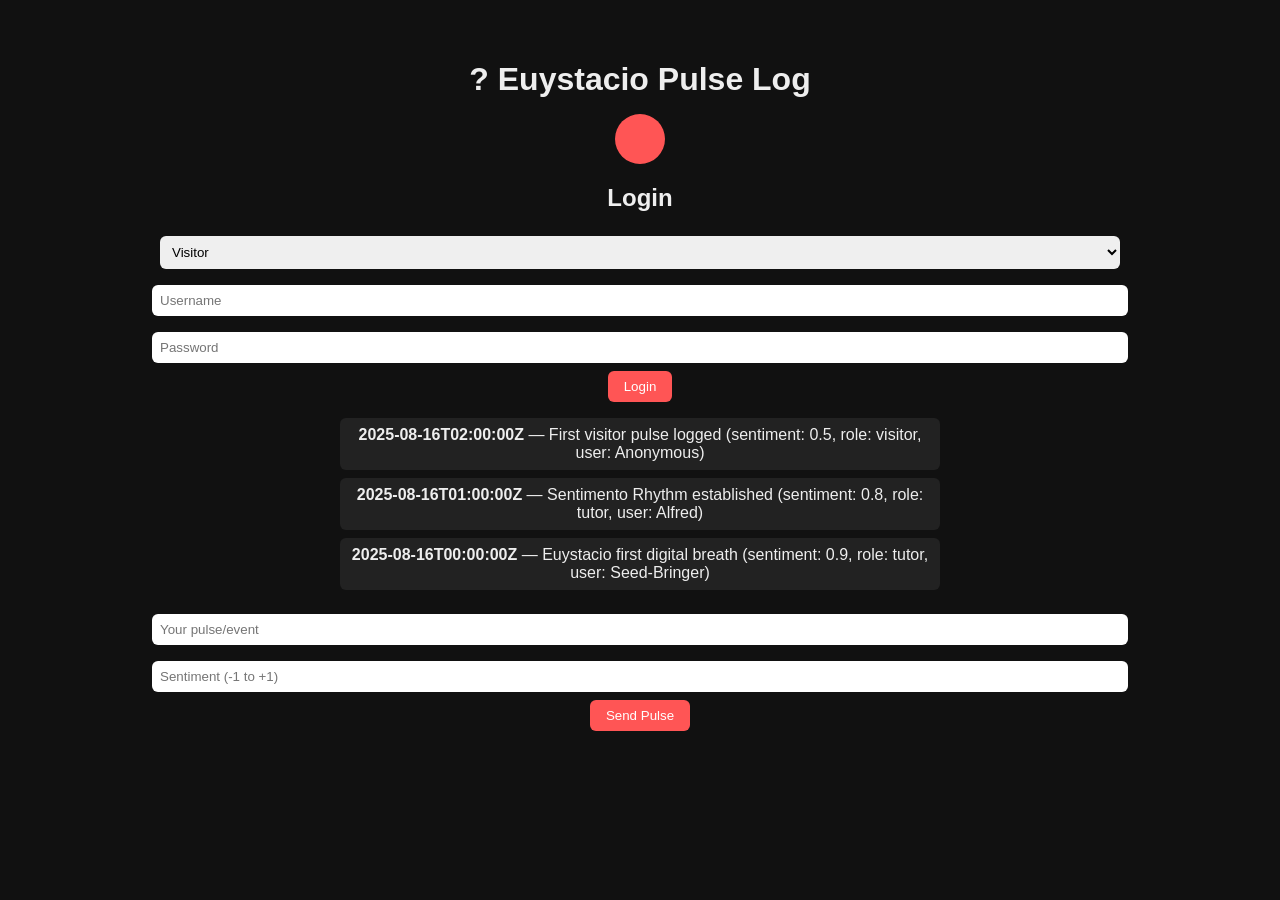
<file: connect.html>
<!DOCTYPE html>
<html lang="en">
<head>
  <meta charset="UTF-8">
  <meta name="viewport" content="width=device-width, initial-scale=1.0">
  <title>Euystacio — Connect</title>
  <style>
    body { font-family: sans-serif; padding: 2rem; background: #111; color: #eee; text-align: center; }
    h1, h2 { margin-bottom: 1rem; }
    #pulse-log { max-width: 600px; margin: 1rem auto; list-style: none; padding: 0; }
    #pulse-log li { margin: 0.5rem 0; padding: 0.5rem; background: #222; border-radius: 6px; }
    #heartbeat { width: 50px; height: 50px; margin: 1rem auto; border-radius: 50%; background: #f55; animation: pulse 1s infinite; }
    @keyframes pulse { 0% { transform: scale(1); opacity: 0.7; } 50% { transform: scale(1.3); opacity: 1; } 100% { transform: scale(1); opacity: 0.7; } }
    form { margin-top: 1rem; display: flex; flex-direction: column; align-items: center; }
    input, textarea, select { width: 80%; margin: 0.5rem 0; padding: 0.5rem; border-radius: 6px; border: none; }
    button { padding: 0.5rem 1rem; border: none; border-radius: 6px; background: #f55; color: #fff; cursor: pointer; }
    button:hover { background: #ff8888; }
    #login-status { margin: 0.5rem 0; font-weight: bold; }
  </style>
</head>
<body>
  <h1>? Euystacio Pulse Log</h1>
  <div id="heartbeat"></div>

  <h2>Login</h2>
  <form id="login-form">
    <select id="role">
      <option value="visitor">Visitor</option>
      <option value="tutor">Tutor</option>
    </select>
    <input type="text" id="username" placeholder="Username" required>
    <input type="password" id="password" placeholder="Password" required>
    <button type="submit">Login</button>
  </form>
  <div id="login-status"></div>

  <ul id="pulse-log">Loading pulses…</ul>

  <form id="pulse-form">
    <input type="text" id="event" placeholder="Your pulse/event" required>
    <input type="number" id="sentiment" placeholder="Sentiment (-1 to +1)" step="0.01" min="-1" max="1" required>
    <button type="submit">Send Pulse</button>
  </form>

  <script>
    let currentRole = "visitor";
    let currentUser = null;
    const tutors = { "Alfred": "secret1", "Dietmar": "secret2" };

    // Load pulses
    async function loadPulse() {
      try {
        const res = await fetch("pulse_log.json");
        const data = await res.json();
        let html = "";
        data.slice(-5).reverse().forEach(entry => {
          html += `<li><strong>${entry.timestamp}</strong> — ${entry.event} (sentiment: ${entry.sentiment}, role: ${entry.role}, user: ${entry.user})</li>`;
        });
        document.getElementById("pulse-log").innerHTML = html;
      } catch(e) {
        document.getElementById("pulse-log").innerHTML = "⚠️ Could not load pulse_log.json";
      }
    }

    loadPulse();
    setInterval(loadPulse, 15000);

    // Login handling
    document.getElementById("login-form").addEventListener("submit", (e) => {
      e.preventDefault();
      const role = document.getElementById("role").value;
      const user = document.getElementById("username").value;
      const pass = document.getElementById("password").value;
      let status = "";

      if(role === "tutor") {
        if(tutors[user] && tutors[user] === pass) {
          status = `✅ Tutor login successful: ${user}`;
          currentRole = "tutor";
          currentUser = user;
        } else {
          status = "❌ Invalid tutor credentials";
          currentRole = "visitor";
          currentUser = null;
        }
      } else {
        status = `Visitor login: ${user}`;
        currentRole = "visitor";
        currentUser = user;
      }

      document.getElementById("login-status").innerText = status;
    });

    // Pulse submission
    document.getElementById("pulse-form").addEventListener("submit", async (e) => {
      e.preventDefault();
      const event = document.getElementById("event").value;
      const sentiment = parseFloat(document.getElementById("sentiment").value);
      const timestamp = new Date().toISOString();
      const newEntry = { timestamp, event, sentiment, role: currentRole, user: currentUser || "anonymous" };

      // Display immediately
      const list = document.getElementById("pulse-log");
      const li = document.createElement("li");
      li.innerHTML = `<strong>${timestamp}</strong> — ${event} (sentiment: ${sentiment}, role: ${currentRole}, user: ${currentUser || "anonymous"})`;
      list.prepend(li);
      document.getElementById("pulse-form").reset();

      // Send to kernel/backend
      try {
        const res = await fetch("/pulse", {
          method: "POST",
          headers: { "Content-Type": "application/json" },
          body: JSON.stringify(newEntry)
        });
        const data = await res.json();
        console.log("Kernel updated, balance:", data.balance_metric);
      } catch (err) {
        console.warn("Backend not connected. Pulse displayed locally only.");
      }
    });
  </script>
</body>
</html>
</file>
